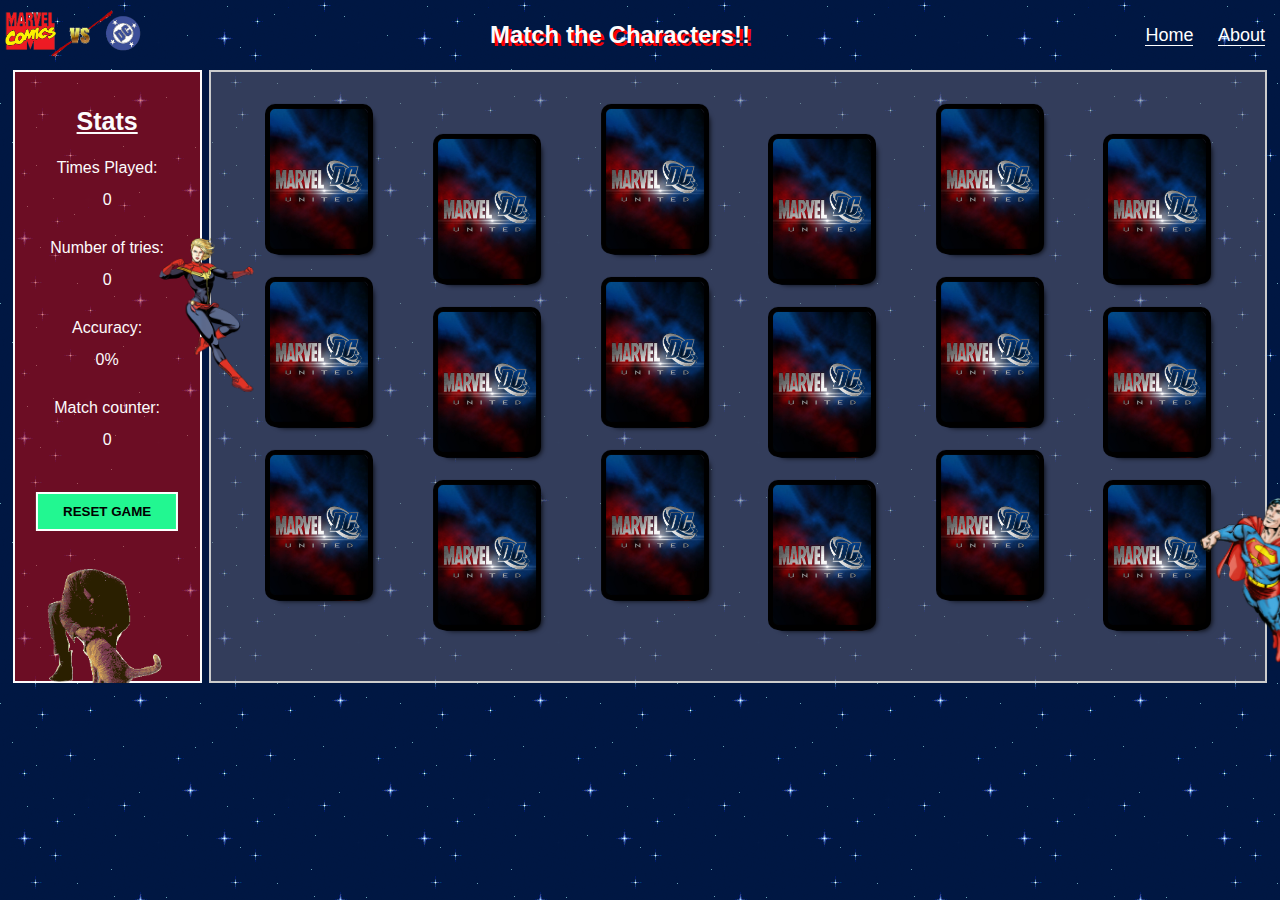
<file: index.html>
<!DOCTYPE html>
<html>
<head>
    <meta name="viewport" content="width=device-width, initial-scale=1.0">
    <link rel="shortcut icon" href="img/favicon.ico">
    <title>Memory Matching Game</title>
    <link rel="stylesheet" href="style.css">
    <script
        src="https://code.jquery.com/jquery-3.3.1.min.js"
        integrity="sha256-FgpCb/KJQlLNfOu91ta32o/NMZxltwRo8QtmkMRdAu8="
        crossorigin="anonymous"></script>
    <script src="main.js"></script>
</head>
<body>
    <div class="wrapper">
        <div class="flying-plane"></div>
        <header>
            <div class="logo">
                <a href="index.html"><img src="img/logo2.png"></a>
            </div>
            <h2>Match the Characters!!</h2>
            <ul class="nav-links">
                <li><a href="index.html">Home</a></li>
                <li><a href="about.html">About</a></li>
            </ul>
        </header>
    
        <div class="main-content">
            <div class="sidebar">
                <h3>Stats</h3>
                <p class="games-played">Times Played: <span class="value"></span></p>
                <p class="attempts">Number of tries: <span class="value"></span></p>
                <p class="accuracy">Accuracy: <span class="value"></span></p>
                <p class="matches">Match counter: <span class="value"></span></p>
                <button id="reset-btn" class="reset-btn">RESET GAME</button>
            </div>
            <div id="game-area" class="card-container">
                <div class="winning-popup popup">
                    <div class="popup-header">Automatic Alert</div>
                    <div class="popup-body">
                        <img src="img/winning.gif" alt="winning gif" /> 
                        <div class="popup-msg">
                            <h4>You win!</h4>
                            <p id="popup-submsg"></p>
                        </div>
                        <div class="popup-options">
                            <button id="tryagain-btn">Try Again</button>
                            <button id="close-popup">Close</button>
                        </div>
                    </div>
                </div>
                <div class="stanlee-popup"></div>
            </div>
        </div>
        <div class="mobile-warning popup">
            <div class="popup-header">Automatic Alert</div>
            <div class="popup-body">
                <div>
                    <img src="img/winning.gif" alt="winning gif" />
                </div>
                <div class="popup-msg">
                    <h4>Not compatible with mobile.. yet. Try it on desktop or tablet!</h4>
                </div>
            </div>
        </div>
    </div>
</body>
</html>
</file>
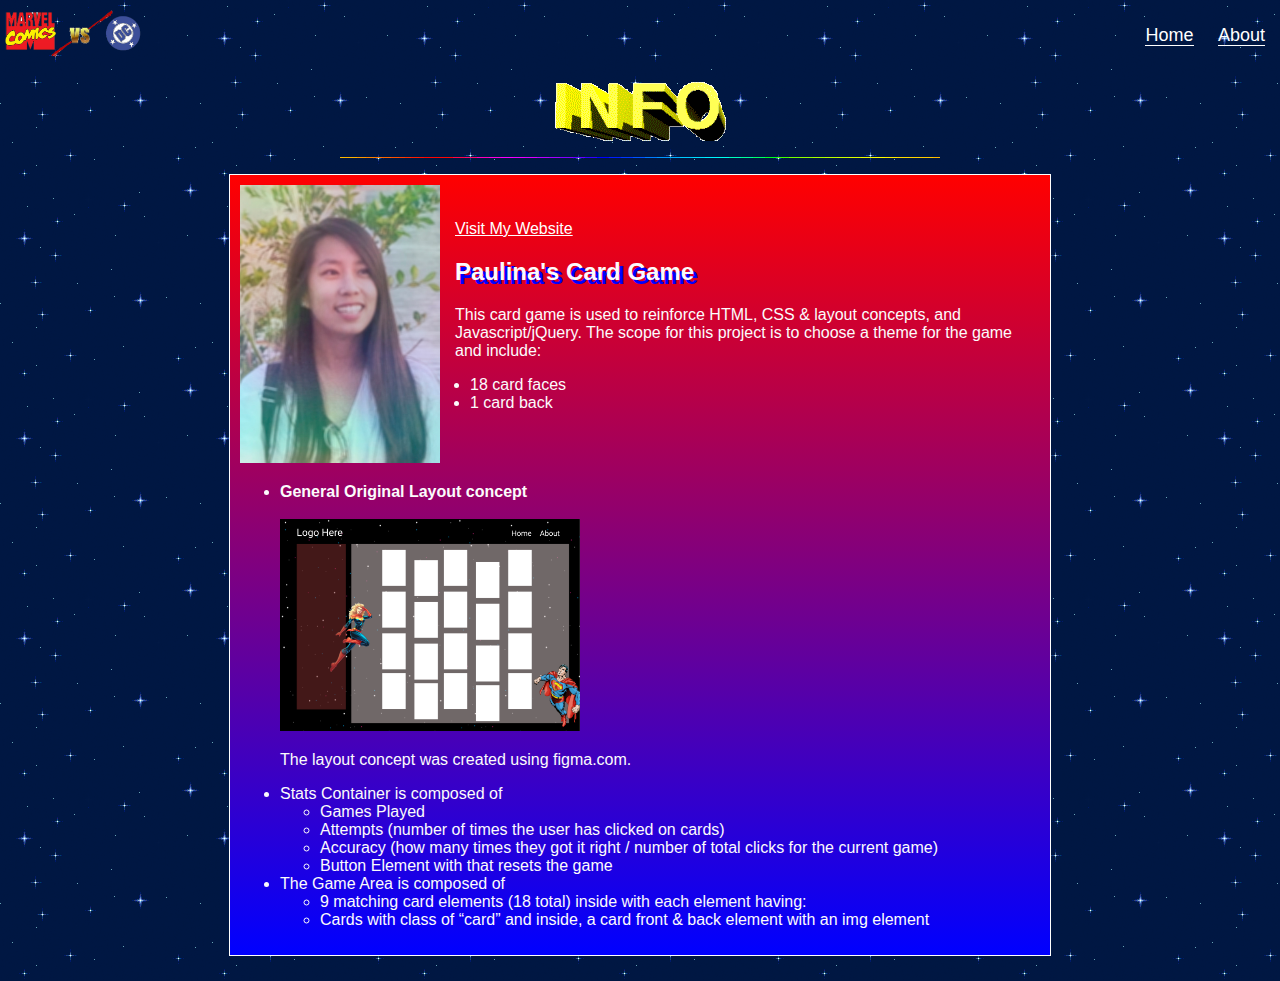
<file: about.html>
<!DOCTYPE html>
<html>
<head>
    <meta name="viewport" content="width=device-width, initial-scale=1.0">
    <title>About The Memory Matching Game</title>
    <link rel="stylesheet" href="style.css">
    <script
        src="https://code.jquery.com/jquery-3.3.1.min.js"
        integrity="sha256-FgpCb/KJQlLNfOu91ta32o/NMZxltwRo8QtmkMRdAu8="
        crossorigin="anonymous"></script>
    <script src="main.js"></script>
</head>
<body>
    <div class="wrapper">

            <header>
                <div class="logo">
                    <a href="index.html"><img src="img/logo2.png"></a>
                </div>
                <ul class="nav-links">
                    <li><a href="index.html">Home</a></li>
                    <li><a href="about.html">About</a></li>
                </ul>
            </header>
    
        <div class="about-content">
            <div class="page-title">
                <img src="img/info-title.gif" alt="info about this website" />
                <img src="img/rainbow-divider.gif" alt="rainbow divider" />
            </div>

            <div class="about-container">
                <div class="profile-img">
                    <img src="img/profile-pic.jpg" alt="profile pic" />
                </div>
                <div class="profile-description">
                    <h2></h2>
                    <div class="profile-text">
                        
                        <a class="profile-link" target="_blank" href="https://pchee.dev">Visit My Website</a> 
                        <h2>Paulina's Card Game</h2>
                        <p>This card game is used to reinforce HTML, CSS &amp; layout concepts, and Javascript/jQuery. The scope for this project is to choose a theme for the game and include:</p>
                        <ul>
                            <li>18 card faces</li>
                            <li>1 card back</li>
                        </ul> 
                    </div>
                </div>
                <div class="profile-game-desc">
                    <ul>
                        <li>
                            <strong>General Original Layout concept</strong>
                            <br><br><img src="img/figma-1.PNG" alt="general layout picture" />
                            <p>The layout concept was created using figma.com. </p>
                        </li>
                        <li> Stats Container is composed of
                            <ul>
                                <li>Games Played</li>
                                <li>Attempts (number of times the user has clicked on cards)</li>
                                <li>Accuracy (how many times they got it right / number of total clicks for the current game)</li>
                                <li>Button Element with that resets the game</li>
                            </ul>
                        </li>
                        <li>The Game Area is composed of
                            <ul>
                                <li>9 matching card elements (18 total) inside with each element having:</li>
                                <li>Cards with class of “card” and inside, a card front &amp; back element with an img element</li>
                            </ul>
                        </li>
                    </ul>
                </div>
            </div>
        </div>
    
    </div>
    <footer></footer>
</body>
</html>
</file>
<file: style.css>
@keyframes hover {
    0%   {margin-top: 0}
    50%  {margin-top: -50px}
    100% {margin-top: 0}
}

@keyframes flyby {
    0%   {left: -100px}
    25%   {left: 35%}
    50%  {left: 80%}
    100% {left: 100%}
}

@keyframes animateBorder {
    0% {border-color: #22f791}
    25% {border-color: blue}
    50% {border-color: red}
    100% {border-color: #22f791}
}

@keyframes fadeIn {
    from {opacity: 0;}
    to {opacity: 1;}
  }

* {
    font-family: Comic Sans MS,Arial,Helvetica,sans-serif
}

body{
    background-color: #001743;
    background: url(img/star-bg.gif);
    background-repeat: repeat;
    min-height: 98vh;
    color: #FCFBFC;
    margin: 0;
}
.flying-plane {
    background: url(img/spaceship2.gif);
    background-repeat: no-repeat;
    background-size: 100%;
    width: 100px;
    height: 100px;
    display: block;
    position: absolute;
    top: 155px;
    left: -100px;
    animation-name: flyby;
    animation-delay: 2s;
    animation-duration: 10s;
    animation-iteration-count: infinite;
}

.wrapper {
    padding: 0 35px;
    margin-bottom: 25px;
    position: relative;
    overflow: hidden;
}

header {
    height: 70px;
    width: 100%;
    display: flex;
    justify-content: space-between;
    align-items: center;
}

header h2 {
    text-shadow: 3px 3px #ff0000;
    text-align: center;
}

header .logo img {
    height: 50px;
}

.nav-links{
    list-style: none;
}
.nav-links li {
    display: inline-block;
    font-size: 18px;
}
.nav-links a {
    color: #FFF;
    margin: 10px;
    text-decoration: none;
    border-bottom: 1px solid #FFF;
}

.page-title {
    width: 100%;
    margin-bottom:1rem;
}
.page-title img {
    display: block;
    position: relative;
    z-index:2;
    margin: auto;
    max-width: 100%;
}

.main-content {
    min-height: 55vh;
    display: flex;
    flex-wrap: wrap;
    justify-content: space-evenly;
}

.sidebar {
    width: 13%;
    padding: 10px;
    position: relative;
    background-color: rgba(215, 003, 005, 0.5);
    text-align: center;
    border: 2px solid;
}

.sidebar h3 {
    font-size: 25px;
    margin-bottom: 15px;
    text-decoration: underline;
}
.sidebar p{
    line-height: 2;
    margin-bottom: 1rem;
}
.sidebar p span {
    display: block;
}
.sidebar .reset-btn {
    background-color: #22f791;
    border: 2px solid #FFF;
    padding: 10px 25px;
    display: block;
    font-weight: bold;
    position: relative;
    left: 50%;
    top: 20px;
    transform: translateX(-50%);
}
.sidebar .reset-btn:hover {
    cursor: pointer;
    opacity: .7;
}
.sidebar:after {
    content: "";
    background: url(img/bgFury.gif);
    background-repeat: no-repeat;
    background-size: 100%;
    width: 120px;
    height: 120px;
    display: block;
    position: absolute;
    bottom: -5px;
    left: 50%;
    transform: translateX(-50%);
}
.card-container {
    width: 83%;
    padding: 25px 0 45px;
    display: flex;
    justify-content: center;
    background-color: rgba(102, 100, 116, .5);
    position: relative;
    border: 2px solid #CCC;
}

.card-container:before {
    content: "";
    background: url("img/captain-marvel-hover.png");
    background-size: 100%;
    background-repeat: no-repeat;
    position: absolute;
    width: 180px;
    height: 255px;
    z-index: 1;
    left: 0;
    top: 40%;
    transform: translate(-50%, -50%);
    animation-name: hover;
    animation-duration: 10s;
    animation-iteration-count: infinite;
}
.card-container:after {
    content: "";
    background: url(img/superman-hover.png);
    background-size: 100%;
    background-repeat: no-repeat;
    position: absolute;
    width: 175px;
    height: 225px;
    z-index: 1;
    top: 70%;
    right: -65px;
    animation-name: hover;
    animation-duration: 6s;
    animation-iteration-count: infinite;
}
.card-col {
    margin: 10px;
    display: flex;
    flex-wrap: wrap;
    align-items: center;
    justify-content: center;
    flex-direction: column;
    width: 14%;
}

.card-col:nth-of-type(even){
    transform: translateY(30px);
}

.card, .card-inside, .card-front, .card-back {
    border-radius: 10px;
}

.card {
    width: 125px;
    height: 180px;
    margin-bottom: 30px;
    cursor: pointer;
}

.card-inside {
    position: relative;
    width: 100%;
    height: 100%;
    text-align: center;
    transition: transform 0.8s ease-out, width .5s ease-in;
    transform-style: preserve-3d;
}

.card-inside:before {
    content: "";
    position: absolute;
    width: 98%;
    height: 98%;
    border: 5px solid #000;
    border-radius: 10px;
    z-index: 1;
    left: 50%;
    top: 50%;
    transform: translate(-50%, -50%);
}

.card-inside.match:before {
    border: 5px solid #22f791;
}

.card-inside.winning:before {
    animation: animateBorder 3s infinite;
}

.card-front, .card-back {
    position: absolute;
    width: 100%;
    height: 100%;
    backface-visibility: hidden;
    box-shadow: 5px 5px 5px rgba(0,0,0,.8);
}


.card.reveal .card-inside{
    transform: rotateY(180deg);
    cursor: default;
}

.card.stanhint .card-inside{
    transform: rotateY(170deg);
}

.card-front {
    transform: rotateY(180deg);
}

.card-front.no-shadow {
    box-shadow: none;
}

.card img {
    width: 100%;
    border-radius: 10px;
}

.popup {
    visibility: hidden;
    max-width: 400px;
    width: 95%;
    height: 185px;
    color: #fff;
    padding: 8px 0;
    position: absolute;
    z-index: 2;
    top: 50%;
    left: 50%;
    transform: translate(-50%, -50%);
}

.popup .popup-header {
    background-image: linear-gradient(to right,orange, red,blue); 
    border-top: 2px solid #FFF;
    border-left: 2px solid #FFF;
    border-right: 2px solid #314162;
    padding: 3px;
}

.popup .popup-body {
    border-left: 2px solid #FFF;
    border-right: 2px solid #314162;
    border-bottom: 2px solid #314162;
    background-color: #c4e6f0;
    color: #000;
    height: 100%;
}

.popup img{
    width: 135px;
    float: left;
}
.popup .popup-msg {
    width: 250px;
    float: left;
}

.popup button {
    border-top: 2px solid #FFF;
    border-left: 2px solid #FFF;
    border-right: 2px solid #314162;
    border-bottom: 2px solid #314162;
}
.popup button:first-letter {
    text-decoration: underline;
}

.popup.show {
    visibility: visible;
    animation: fadeIn .5s;
}

.stanlee-popup {
    opacity: 0;
    position: absolute;
    bottom: 0;
    background: url("img/stanlee.png");
    background-repeat:no-repeat;
    background-size: 100%;
    height: 0;
    width: 0;
    transition: opacity .5s;
}


.about-container {
    background-image: linear-gradient(red,blue); 
    border: 1px solid #FFF;
    display: block;
    width: 90%;
    max-width: 800px;
    margin: auto;
    font-size: 0;
    padding: 10px;
}

.about-container > * {
    font-size: 1rem;
}

.profile-img {
    display: inline-block;
    width: 25%;
    text-align: center;
}
.profile-img img {
    width:100%;
}
.profile-description {
    width: 75%;
    display:inline-block;
    vertical-align: top;
}

.profile-text {
    padding: 15px;
}

.profile-text h2 {
    text-shadow: 4px 4px blue;
}

.profile-text ul {
    padding-left: 15px;
}

.profile-game-desc img {
    max-width: 300px;
    width: 100%;
}

.profile-link {
    color: #FFF;
}

@media screen and (max-width: 1300px) {
    .wrapper {
        padding: 0 5px;
    }
    .card-container:before, .card-container:after {
        width: 130px;
        height: 165px;
    }
    .card {
        width: 100px;
        height: 143px;
    }
}

@media screen and (max-width: 960px) {
    .sidebar {
        width: 100%;
        display: flex;
        flex-wrap: wrap;
        justify-content: space-between;
        align-items: center;
        margin-bottom: .25rem;
    }
    .sidebar h3 {
        display: none;
    }
    .sidebar p {
        margin: 5px;
    }
    .sidebar:after {
        width: 45px;
        height: 45px;
        right: -10px;
        left: initial;
        transform: none;
    }
    .sidebar .reset-btn {
        left: initial;
        top: initial;
        transform: none;
        max-height: 50px;
    }
    .card-container {
        width: 100%;
    }
    .card-container:before, .card-container:after {
        display:none;
    }
}

@media screen and (max-width: 767px) {
    header .logo img {
        height: 40px;
    }
    header h2 {
        display: none;
    }
    .sidebar, .card-container{
        display: none;
    }
    .mobile-warning.popup {
        visibility: visible;
        animation: fadeIn .5s;
    }
    .mobile-warning.popup .popup-body {
        display: flex;
        align-items: center;
    }
    .popup {
        height: 165px;
    }
    .popup img {
        width: 95px;
    }
    .popup-options button {
        margin: 5px;
    }
}
</file>
